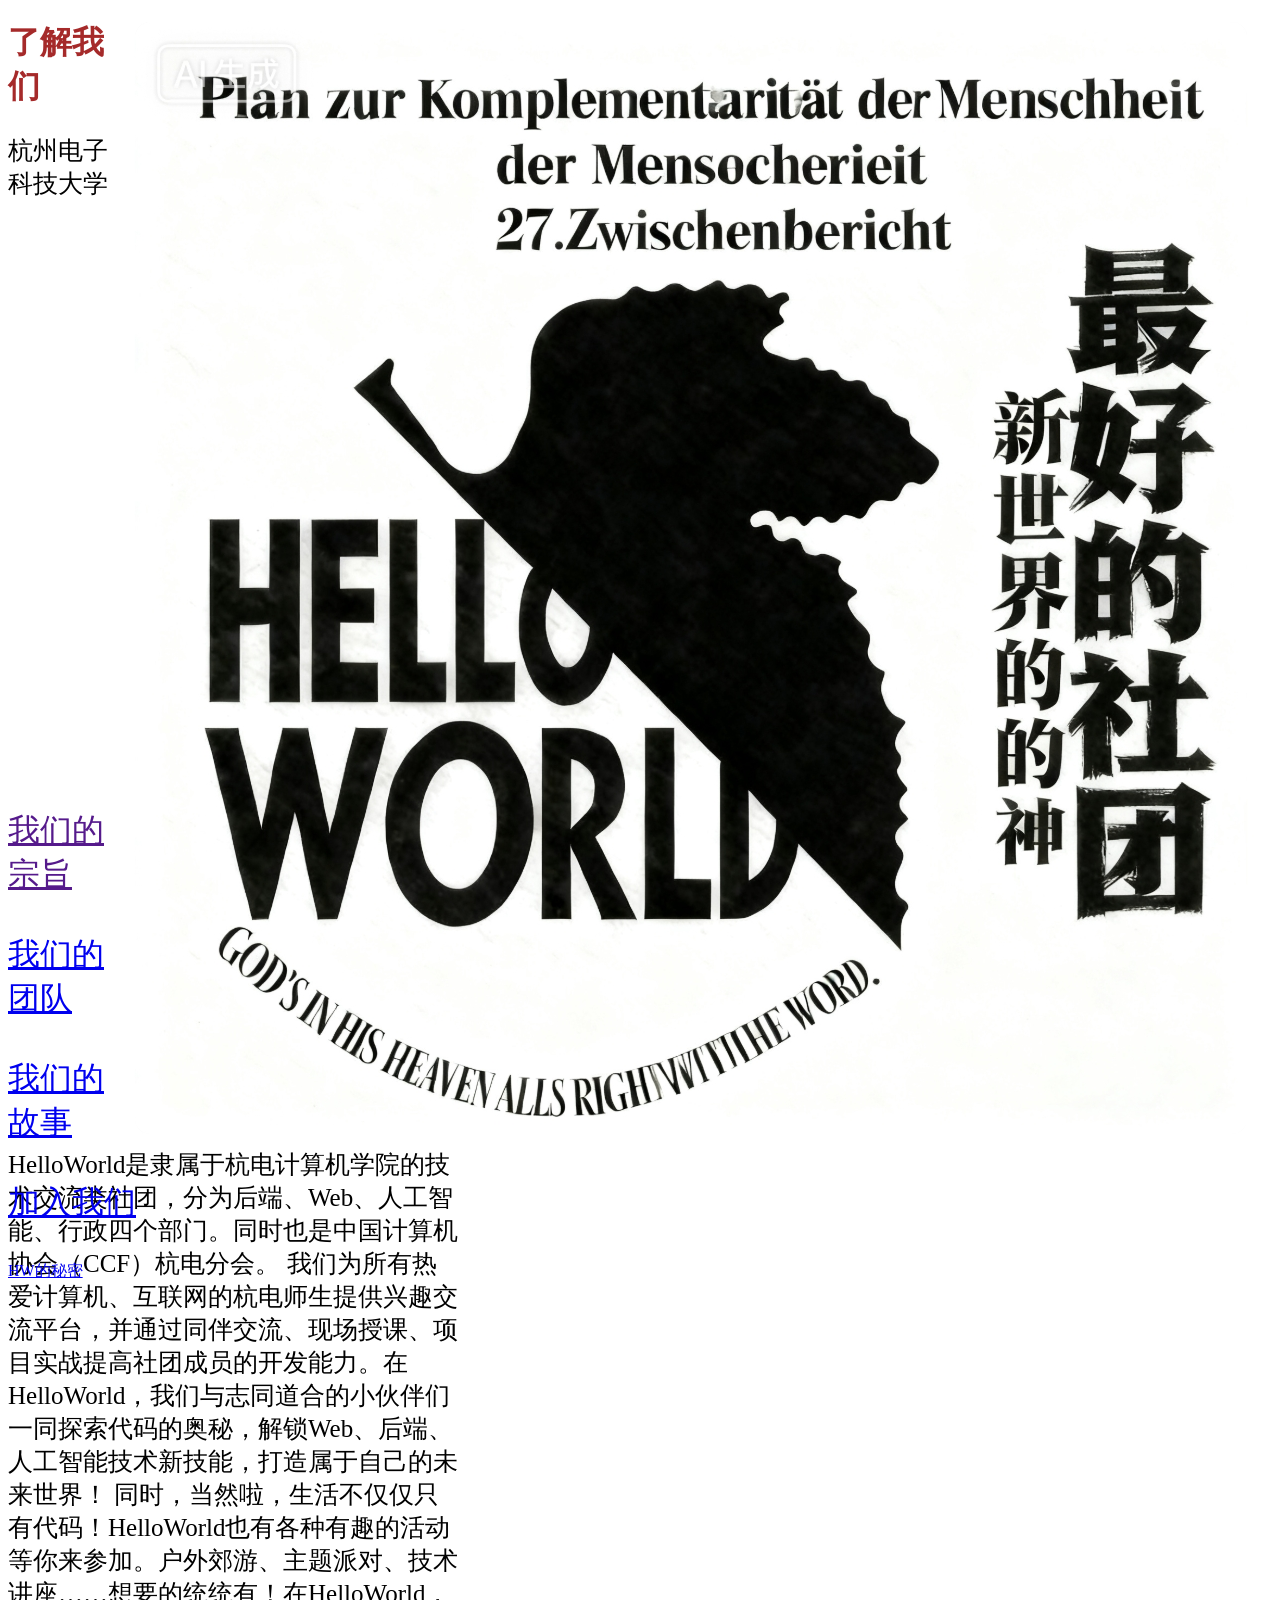
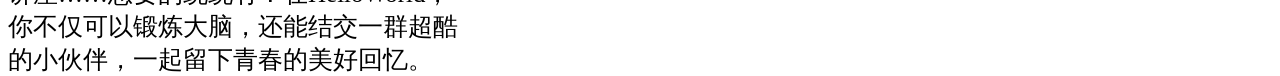
<file: index.html>
<!DOCTYPE html>
 <html lang="en">
 <head>
    <meta charset="UTF-8">
    <meta name="viewport" content="width=device-width, initial-scale=1.0">
    <title>原神，启动</title>
    <link rel="stylesheet" href="style.css">
 </head>
 <style>
   .x{
    color: blue;
    font-size:xx-large;
   }
   #a:hover{ background-color: rgb(50, 105, 11);}
   .r{
    width: 100;
    height: 200;
    float: right;
   }
   .k{
    font-size: xx-large;
    color: brown;
   }
   .b{
      font-size: x-small;
      color: beige;
   }
  </style>
 <body>
<span>
 <img src="lis.jpg.jpeg" alt="加载失败" class="r" > 
 </span>
 <div>
   <h1 class="k">了解我们</h1>
   <p class="c">
    杭州电子科技大学HelloWorld是隶属于杭电计算机学院的技术交流类社团，分为后端、Web、人工智能、行政四个部门。同时也是中国计算机协会（CCF）杭电分会。
    我们为所有热爱计算机、互联网的杭电师生提供兴趣交流平台，并通过同伴交流、现场授课、项目实战提高社团成员的开发能力。在HelloWorld，我们与志同道合的小伙伴们一同探索代码的奥秘，解锁Web、后端、人工智能技术新技能，打造属于自己的未来世界！
    同时，当然啦，生活不仅仅只有代码！HelloWorld也有各种有趣的活动等你来参加。户外郊游、主题派对、技术讲座……想要的统统有！在HelloWorld，你不仅可以锻炼大脑，还能结交一群超酷的小伙伴，一起留下青春的美好回忆。
   </p>
</div>
<span id="a" class="x"><a href="" target="_blank">我们的宗旨</a></span><br><br><br>
<span id="a" class="x"><a href="group.html" target="_blank">我们的团队</a></span><br><br><br>
<span id="a" class="x"><a href="story.html" target="_blank">我们的故事</a></span><br><br><br>
<span id="a" class="x"><a href="join.html" target="_blank">加入我们</a></span><br><br><br>
<span id="b"><a href="https://www.bilibili.com/video/BV1GJ411x7h7/?spm_id_from=333.337.search-card.all.click&vd_source=2955cda694f3d792a01c95c3597ab30c" target="_blank">HW的秘密</a></span>
 </body>
 </body>
 </html>
</file>
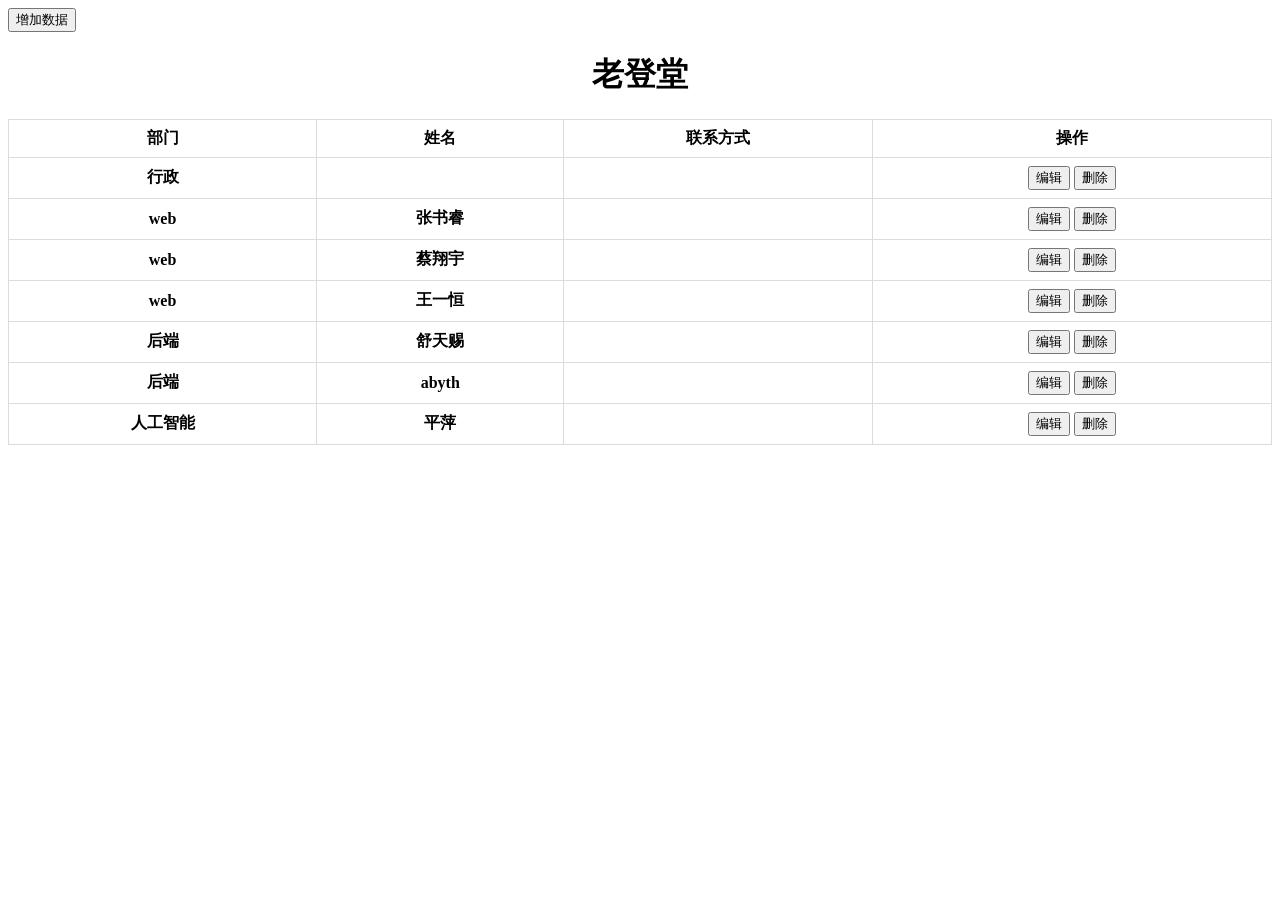
<file: group.html>
<!DOCTYPE html>
<html lang="en">
<head>
    <meta charset="UTF-8">
    <meta name="viewport" content="width=device-width, initial-scale=1.0">
    <title>成员</title>
    <button onclick="addrow">增加数据</button>
    <style>
        table {
            width: 100%;
            border-collapse: collapse;
            margin-top: 20px;
        }
        th,td{
            border: 1px solid gainsboro;
            text-align: center;
            padding: 8px;
        }
    </style>
</head>
<body>
    <script src="js.js"></script>
    <h1 style="text-align: center;">老登堂</h1>
    <table id="table">
        <div style="text-align: center;">
            <tr>
                <th>部门</th>
                <th>姓名</th>
                <th>联系方式</th>
                <th>操作</th>
            </tr>
            <tr>
                <th>行政</th>
                <th></th>
                <th></th>
                <th>
                    <button>编辑</button>
                    <button>删除</button>
                </th>
            </tr>
            <tr>
                <th>web</th>
                    <th>张书睿</th>
                <th></th>
                <th>
                    <button>编辑</button>
                    <button>删除</button>
                </th>
            </tr>
            <tr>
                <th>web</th>
                <th>蔡翔宇</th>
                <th></th>
                <th>
                    <button>编辑</button>
                    <button>删除</button>
                </th>
            </tr>
            <tr>
                <th>web</th>
                <th>王一恒</th>
                <th></th>
                <th>
                    <button>编辑</button>
                    <button>删除</button>
                </th>
            </tr>
             <tr>
                <th>后端</th>
                <th>舒天赐</th>
                <th></th>
                <th>
                    <button>编辑</button>
                    <button>删除</button>
                </th>
            </tr>
            <tr>
                <th>后端</th>
                <th>abyth</th>
                <th></th>
                <th>
                    <button>编辑</button>
                    <button>删除</button>
                </th>
            </tr>
            <tr>
                <th>人工智能</th>
                <th>平萍</th>
                <th></th>
                <th>
                    <button>编辑</button>
                    <button>删除</button>
                </th>
            </tr>
        </div>
    </table>
</body>
</html>
</file>
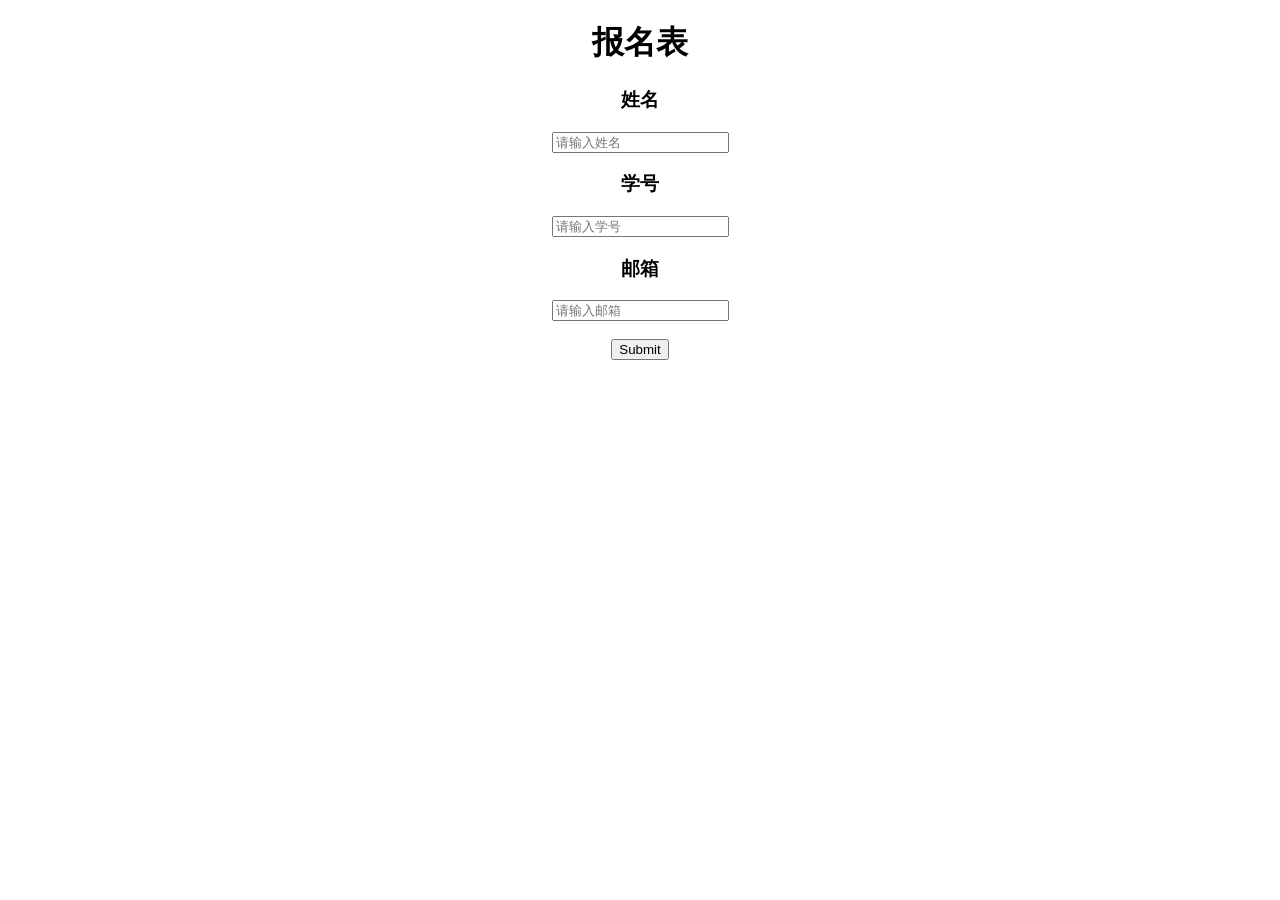
<file: join.html>
<!DOCTYPE html>
<html lang="en">
<head>
    <meta charset="UTF-8">
    <meta name="viewport" content="width=device-width, initial-scale=1.0">
    <title>加入我们</title>
</head>
<body>
    <div style="text-align: center;">
      <h1 style="text-align:center ;">报名表</h1>
        <form action="">
           <h3>姓名</h3>
            <input type="text" placeholder="请输入姓名">
            <h3>学号</h3>
            <input type="text" placeholder="请输入学号">
            <h3>邮箱</h3>
            <input type="text" placeholder="请输入邮箱"><br><br>
            <input type="submit">
      </form>
    </div>
</body>
</html>
</file>
<file: style.css>
.c{
    font-size: 25px;
    width: 450px;
    height: 650px; 
}
</file>
